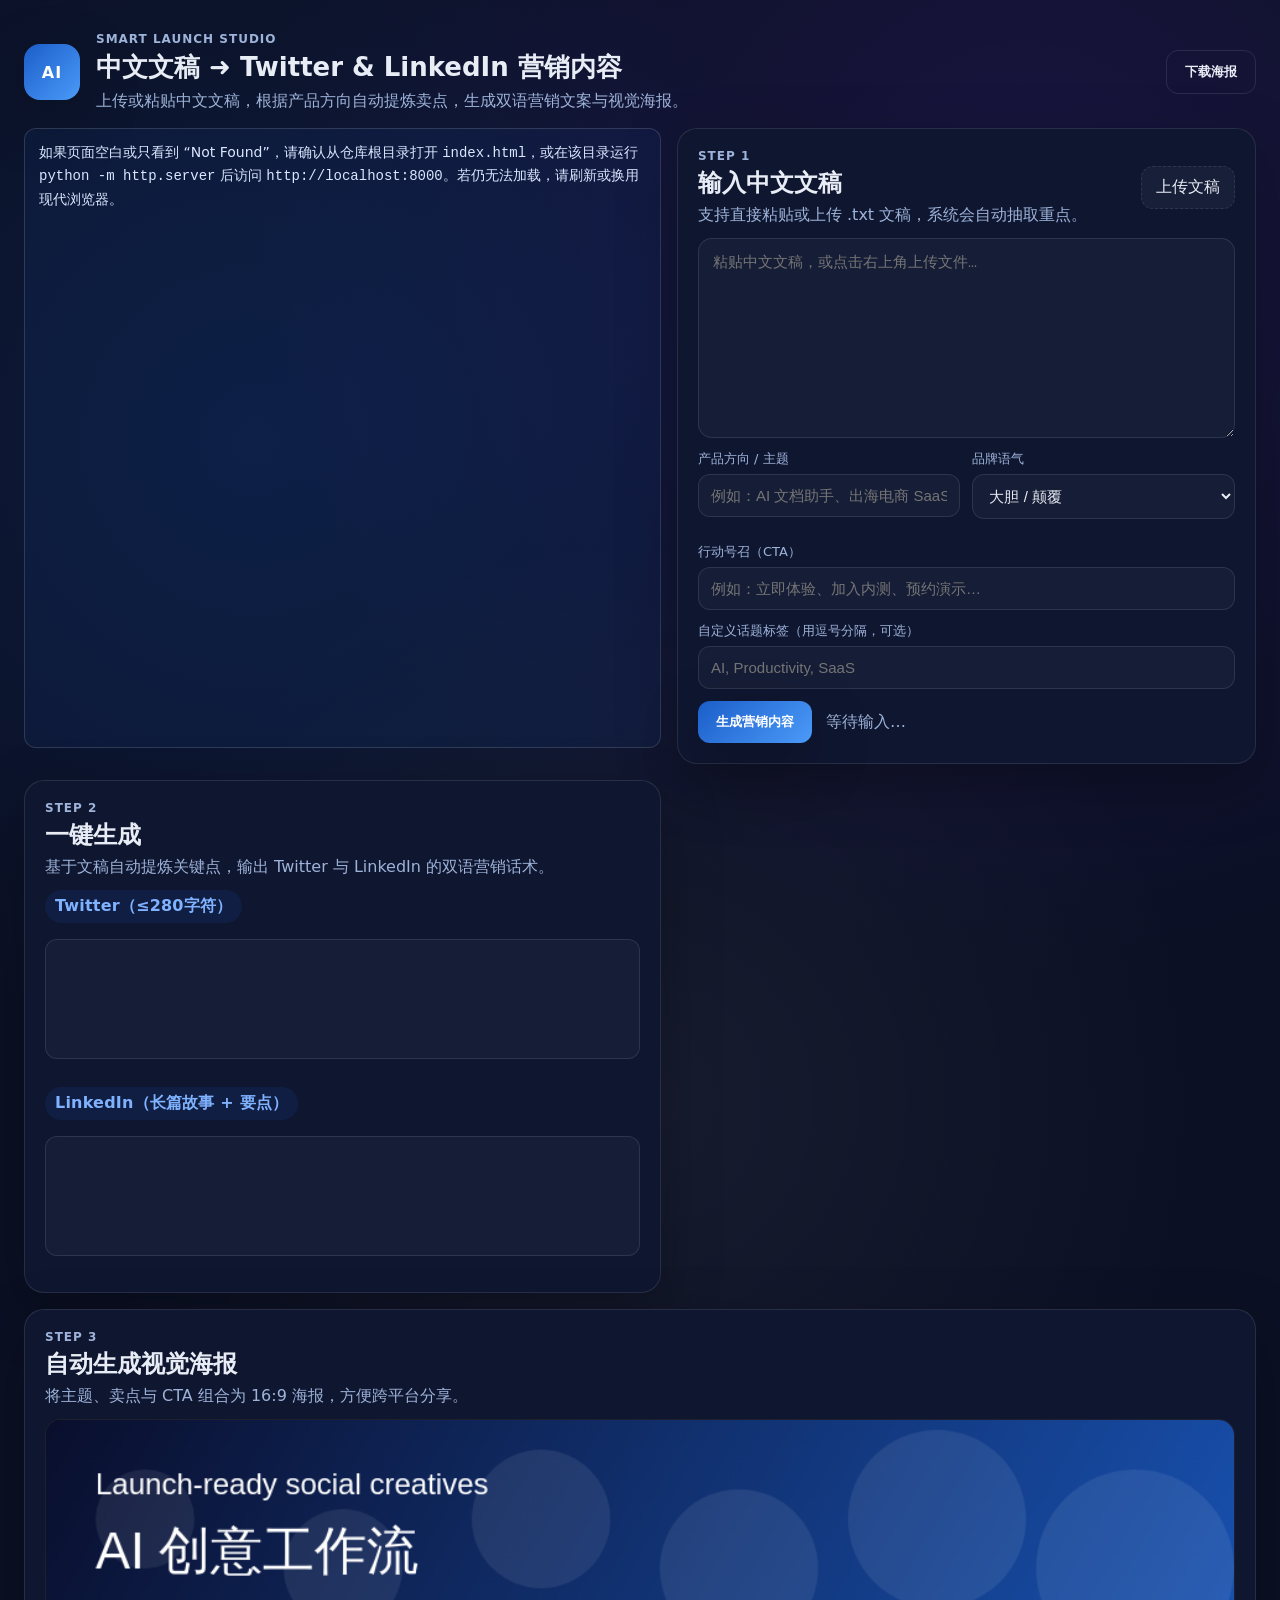
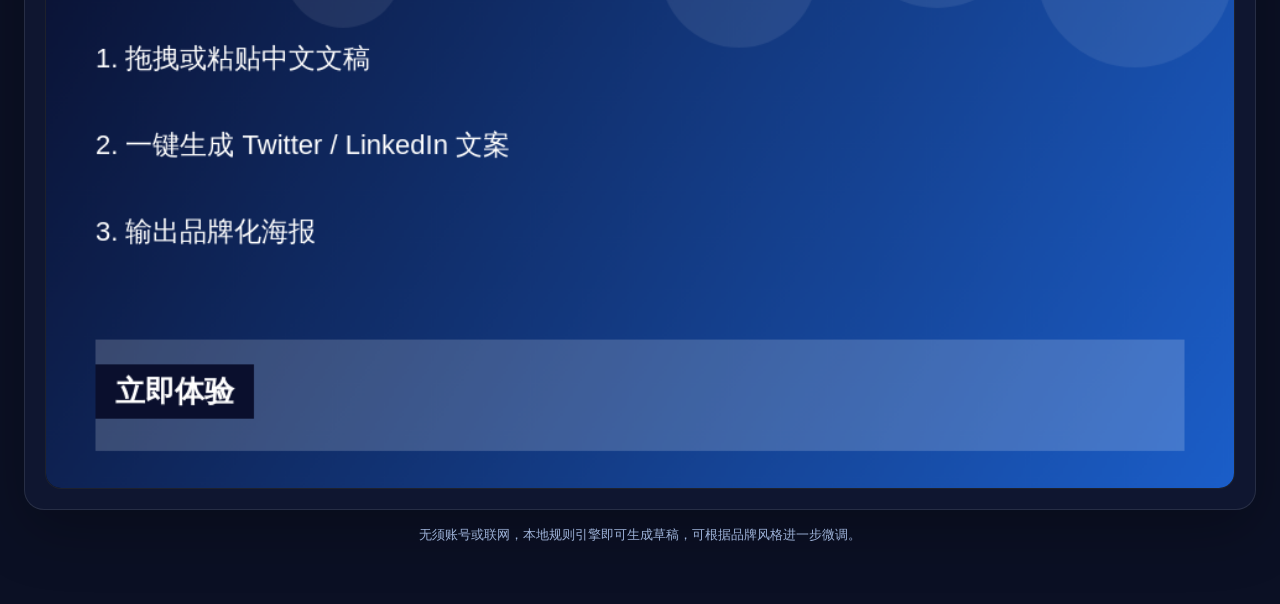
<file: index.html>
<html lang="zh-CN">
  <meta charset="UTF-8" />
  <meta name="viewport" content="width=device-width, initial-scale=1.0" />
  <title>社交媒体营销生成器</title>
  <link rel="stylesheet" href="css/app.css" />
  <noscript>
    <p class="notice">需要开启 JavaScript 才能生成文案和海报，请在浏览器中启用脚本后刷新。</p>
  </noscript>
  <header class="topbar">
    <div class="brand">
      <div class="logo">AI</div>
      <div>
        <p class="eyebrow">Smart Launch Studio</p>
        <h1>中文文稿 ➜ Twitter & LinkedIn 营销内容</h1>
        <p class="lede">上传或粘贴中文文稿，根据产品方向自动提炼卖点，生成双语营销文案与视觉海报。</p>
      </div>
    </div>
    <button id="download-image" class="ghost" type="button">下载海报</button>
  </header>

  <main class="layout">
    <p class="notice">
      如果页面空白或只看到 “Not Found”，请确认从仓库根目录打开 <code>index.html</code>，或在该目录运行
      <code>python -m http.server</code> 后访问 <code>http://localhost:8000</code>。若仍无法加载，请刷新或换用现代浏览器。
    </p>

    <section class="card input-card">
      <div class="card-header">
        <div>
          <p class="eyebrow">Step 1</p>
          <h2>输入中文文稿</h2>
          <p class="hint">支持直接粘贴或上传 .txt 文稿，系统会自动抽取重点。</p>
        </div>
        <label class="upload" for="file-input">
          <input id="file-input" type="file" accept="text/plain" hidden />
          <span>上传文稿</span>
        </label>
      </div>
      <textarea id="manuscript" placeholder="粘贴中文文稿，或点击右上角上传文件…"></textarea>

      <div class="grid">
        <label class="field">
          <span>产品方向 / 主题</span>
          <input id="product" type="text" placeholder="例如：AI 文档助手、出海电商 SaaS、能源物联网…" />
        </label>
        <label class="field">
          <span>品牌语气</span>
          <select id="tone">
            <option value="bold">大胆 / 颠覆</option>
            <option value="trust">可信 / 稳健</option>
            <option value="friendly">亲和 / 有温度</option>
            <option value="visionary">前瞻 / 未来感</option>
          </select>
        </label>
      </div>
      <label class="field">
        <span>行动号召（CTA）</span>
        <input id="cta" type="text" placeholder="例如：立即体验、加入内测、预约演示…" />
      </label>
      <label class="field">
        <span>自定义话题标签（用逗号分隔，可选）</span>
        <input id="hashtags" type="text" placeholder="AI, Productivity, SaaS" />
      </label>
      <div class="actions">
        <button id="generate" type="button">生成营销内容</button>
        <p id="status" class="status">等待输入…</p>
      </div>
    </section>

    <section class="card output-card">
      <div class="card-header">
        <div>
          <p class="eyebrow">Step 2</p>
          <h2>一键生成</h2>
          <p class="hint">基于文稿自动提炼关键点，输出 Twitter 与 LinkedIn 的双语营销话术。</p>
        </div>
      </div>
      <div class="outputs">
        <article>
          <header class="pill">Twitter（≤280字符）</header>
          <pre id="twitter" class="copy"></pre>
        </article>
        <article>
          <header class="pill">LinkedIn（长篇故事 + 要点）</header>
          <pre id="linkedin" class="copy"></pre>
        </article>
      </div>
    </section>

    <section class="card canvas-card">
      <div class="card-header">
        <div>
          <p class="eyebrow">Step 3</p>
          <h2>自动生成视觉海报</h2>
          <p class="hint">将主题、卖点与 CTA 组合为 16:9 海报，方便跨平台分享。</p>
        </div>
      </div>
      <canvas id="poster" width="960" height="540" role="img" aria-label="海报预览"></canvas>
    </section>
  </main>

  <footer class="footer">无须账号或联网，本地规则引擎即可生成草稿，可根据品牌风格进一步微调。</footer>

  <script>
    const manuscriptEl = document.getElementById('manuscript');
    const productEl = document.getElementById('product');
    const toneEl = document.getElementById('tone');
    const ctaEl = document.getElementById('cta');
    const hashtagsEl = document.getElementById('hashtags');
    const twitterEl = document.getElementById('twitter');
    const linkedinEl = document.getElementById('linkedin');
    const statusEl = document.getElementById('status');
    const canvas = document.getElementById('poster');
    const ctx = canvas.getContext('2d');

    const dictionary = {
      '产品': 'product',
      '方案': 'solution',
      '客户': 'customers',
      '增长': 'growth',
      '效率': 'efficiency',
      '安全': 'security',
      '智能': 'AI-powered',
      '平台': 'platform',
      '数据': 'data',
      '体验': 'experience',
      '创新': 'innovation',
      '升级': 'upgrade',
      '发布': 'launch',
      '市场': 'market',
      '团队': 'team',
      '合作': 'collaboration',
      '技术': 'technology',
      '品牌': 'brand',
      '价值': 'value',
      '机会': 'opportunity',
      '未来': 'future',
      '服务': 'service',
      '成本': 'cost',
      '优化': 'optimize',
      '速度': 'speed',
      '可靠': 'reliable',
      '社区': 'community',
      '全球': 'global',
      '用户': 'users',
      '信任': 'trust',
      '故事': 'story',
      '案例': 'use cases',
      '核心': 'core',
      '亮点': 'highlights',
      '行业': 'industry'
    };

    const tones = {
      bold: 'Bold & disruptive',
      trust: 'Trusted & dependable',
      friendly: 'Friendly & helpful',
      visionary: 'Visionary & future-first'
    };

    document.getElementById('file-input').addEventListener('change', (event) => {
      const file = event.target.files?.[0];
      if (!file) return;
      const reader = new FileReader();
      reader.onload = (e) => {
        manuscriptEl.value = e.target?.result || '';
      };
      reader.readAsText(file, 'utf-8');
    });

    const splitSentences = (text) => {
      return text
        .replace(/\s+/g, ' ')
        .split(/[。！？!?]/)
        .map((s) => s.trim())
        .filter(Boolean);
    };

    const translate = (sentence) => {
      return sentence
        .split(/([\s,，。]+)/)
        .map((token) => {
          const translated = dictionary[token];
          if (translated) return translated;
          if (/^[\u4e00-\u9fa5]+$/.test(token)) {
            return token
              .split('')
              .map((ch) => dictionary[ch] || ch)
              .join('');
          }
          return token;
        })
        .join('')
        .replace(/\s{2,}/g, ' ')
        .trim();
    };

    const buildTwitter = (summaryEn, product, tags, toneLabel, cta) => {
      const hashtagPart = tags.length ? ' #' + tags.map((t) => t.trim()).filter(Boolean).join(' #') : '';
      const base = `${toneLabel} ${product ? '｜' + product : ''} ${summaryEn} ${cta ? '· ' + cta : ''}${hashtagPart}`.trim();
      return base.slice(0, 260);
    };

    const buildLinkedIn = (keyPointsZh, summaryEn, product, toneLabel, cta, tags) => {
      const bullets = keyPointsZh
        .slice(0, 4)
        .map((point) => `• ${translate(point)} — ${point}`)
        .join('\n');
      const hashtagPart = tags.length ? '\n\n' + tags.map((t) => '#' + t.trim()).filter(Boolean).join(' ') : '';
      return `${product ? product + '\n' : ''}${toneLabel} story — ${summaryEn}\n\nKey points:\n${bullets}\n\nCTA: ${cta || '了解更多'}${hashtagPart}`.trim();
    };

    const drawPoster = (title, points, cta) => {
      const gradient = ctx.createLinearGradient(0, 0, canvas.width, canvas.height);
      gradient.addColorStop(0, '#0a0f2d');
      gradient.addColorStop(1, '#1b5ec9');
      ctx.fillStyle = gradient;
      ctx.fillRect(0, 0, canvas.width, canvas.height);

      ctx.fillStyle = 'rgba(255,255,255,0.08)';
      for (let i = 0; i < 6; i++) {
        ctx.beginPath();
        ctx.arc(80 + i * 160, 80 + (i % 2) * 40, 40 + i * 8, 0, Math.PI * 2);
        ctx.fill();
      }

      ctx.fillStyle = 'rgba(255,255,255,0.18)';
      ctx.fillRect(40, 420, canvas.width - 80, 90);

      ctx.fillStyle = '#fff';
      ctx.font = '24px "Noto Sans SC", "Microsoft YaHei", sans-serif';
      ctx.fillText('Launch-ready social creatives', 40, 60);

      ctx.font = '42px "Noto Sans SC", "Microsoft YaHei", sans-serif';
      wrapText(ctx, title || '你的产品主题', 40, 120, canvas.width - 80, 48);

      ctx.font = '22px "Noto Sans SC", "Microsoft YaHei", sans-serif';
      const showPoints = points.slice(0, 3);
      let y = 200;
      showPoints.forEach((p, idx) => {
        wrapText(ctx, `${idx + 1}. ${p}`, 40, y, canvas.width - 80, 30);
        y += 70;
      });

      ctx.fillStyle = '#0a0f2d';
      ctx.font = 'bold 24px "Noto Sans SC", "Microsoft YaHei", sans-serif';
      const ctaText = cta || '立即体验 / Book a demo';
      const textWidth = ctx.measureText(ctaText).width;
      ctx.fillRect(40, 440, textWidth + 32, 44);
      ctx.fillStyle = '#fff';
      ctx.fillText(ctaText, 56, 470);
    };

    const wrapText = (context, text, x, y, maxWidth, lineHeight) => {
      const words = text.split('');
      let line = '';
      for (let n = 0; n < words.length; n++) {
        const testLine = line + words[n];
        const metrics = context.measureText(testLine);
        if (metrics.width > maxWidth && n > 0) {
          context.fillText(line, x, y);
          line = words[n];
          y += lineHeight;
        } else {
          line = testLine;
        }
      }
      context.fillText(line, x, y);
    };

    const sanitizeTags = (raw) => raw.split(/[,，]/).map((t) => t.replace(/[^\w\-]/g, '')).filter(Boolean);

    const generate = () => {
      const manuscript = manuscriptEl.value.trim();
      const product = productEl.value.trim();
      const toneLabel = tones[toneEl.value] || tones.friendly;
      const cta = ctaEl.value.trim();
      const tags = sanitizeTags(hashtagsEl.value);

      if (!manuscript) {
        statusEl.textContent = '请粘贴或上传中文文稿';
        return;
      }

      const sentences = splitSentences(manuscript);
      const keyPoints = sentences.slice(0, 6);
      const zhSummary = keyPoints.slice(0, 3).join('，');
      const summaryEn = translate(zhSummary) || 'Reimagine the way you work with AI.';

      const twitterCopy = buildTwitter(summaryEn, product, tags, toneLabel, cta);
      const linkedinCopy = buildLinkedIn(keyPoints, summaryEn, product, toneLabel, cta, tags);

      twitterEl.textContent = twitterCopy;
      linkedinEl.textContent = linkedinCopy;
      statusEl.textContent = '✅ 已生成，可继续微调';

      drawPoster(product || 'AI 创意工作流', keyPoints.length ? keyPoints : ['快速提炼卖点', '生成跨平台营销话术', '自动视觉海报'], cta);
    };

    document.getElementById('generate').addEventListener('click', generate);

    document.getElementById('download-image').addEventListener('click', () => {
      const link = document.createElement('a');
      link.download = 'poster.png';
      link.href = canvas.toDataURL('image/png');
      link.click();
    });

    // Initial render
    drawPoster('AI 创意工作流', ['拖拽或粘贴中文文稿', '一键生成 Twitter / LinkedIn 文案', '输出品牌化海报'], '立即体验');
  </script>
</html>
</file>
<file: css/app.css>
:root {
  --bg: #0b1024;
  --card: #0f1630;
  --accent: #1b5ec9;
  --text: #e8ecf5;
  --muted: #9eb3d9;
  --border: rgba(255, 255, 255, 0.1);
  --shadow: 0 20px 60px rgba(0, 0, 0, 0.25);
}

* {
  box-sizing: border-box;
}

body {
  margin: 0;
  min-height: 100vh;
  font-family: "Inter", "Noto Sans SC", "Microsoft YaHei", system-ui, -apple-system, BlinkMacSystemFont, "Segoe UI", sans-serif;
  background: radial-gradient(circle at 20% 20%, rgba(27, 94, 201, 0.15), transparent 30%),
    radial-gradient(circle at 80% 10%, rgba(119, 55, 255, 0.12), transparent 35%),
    radial-gradient(circle at 50% 50%, rgba(255, 255, 255, 0.05), transparent 45%),
    var(--bg);
  color: var(--text);
  padding: 32px 24px 60px;
}

a {
  color: var(--accent);
}

.topbar {
  display: flex;
  align-items: center;
  justify-content: space-between;
  gap: 16px;
  margin-bottom: 16px;
}

.notice {
  margin: 0 0 16px;
  padding: 12px 14px;
  border-radius: 12px;
  border: 1px solid rgba(255, 255, 255, 0.14);
  background: rgba(27, 94, 201, 0.08);
  color: #dbe7ff;
  font-size: 14px;
  line-height: 1.6;
}

.brand {
  display: flex;
  gap: 16px;
  align-items: center;
}

.logo {
  width: 56px;
  height: 56px;
  border-radius: 16px;
  background: linear-gradient(135deg, #1b5ec9, #4b9af9);
  display: grid;
  place-items: center;
  color: #fff;
  font-weight: 800;
  letter-spacing: 1px;
  box-shadow: var(--shadow);
}

h1 {
  margin: 4px 0;
  font-size: 26px;
}

.lede {
  margin: 6px 0 0;
  color: var(--muted);
}

.eyebrow {
  margin: 0;
  text-transform: uppercase;
  letter-spacing: 1px;
  font-size: 12px;
  color: var(--muted);
  font-weight: 700;
}

.layout {
  display: grid;
  grid-template-columns: 1.1fr 1fr;
  gap: 16px;
}

.card {
  background: var(--card);
  border: 1px solid var(--border);
  border-radius: 20px;
  padding: 20px;
  box-shadow: var(--shadow);
}

.card-header {
  display: flex;
  justify-content: space-between;
  align-items: center;
  margin-bottom: 12px;
  gap: 12px;
}

.card-header h2 {
  margin: 4px 0 6px;
}

.hint {
  margin: 0;
  color: var(--muted);
}

.upload {
  cursor: pointer;
  padding: 10px 14px;
  border: 1px dashed var(--border);
  border-radius: 12px;
  color: var(--text);
  background: rgba(255, 255, 255, 0.04);
  transition: border-color 0.2s ease, background 0.2s ease;
}

.upload:hover {
  border-color: rgba(27, 94, 201, 0.7);
  background: rgba(27, 94, 201, 0.08);
}

textarea {
  width: 100%;
  min-height: 200px;
  resize: vertical;
  padding: 14px;
  border-radius: 14px;
  border: 1px solid var(--border);
  background: rgba(255, 255, 255, 0.03);
  color: var(--text);
  font-size: 15px;
}

.field {
  display: flex;
  flex-direction: column;
  gap: 6px;
  margin: 12px 0;
}

.field span {
  color: var(--muted);
  font-size: 13px;
}

input, select {
  width: 100%;
  padding: 12px;
  border-radius: 12px;
  border: 1px solid var(--border);
  background: rgba(255, 255, 255, 0.03);
  color: var(--text);
  font-size: 15px;
}

.grid {
  display: grid;
  grid-template-columns: repeat(auto-fit, minmax(240px, 1fr));
  gap: 12px;
}

.actions {
  display: flex;
  align-items: center;
  gap: 14px;
}

button {
  cursor: pointer;
  border: none;
  border-radius: 12px;
  padding: 12px 18px;
  font-weight: 700;
  background: linear-gradient(135deg, #1b5ec9, #4b9af9);
  color: #fff;
  box-shadow: var(--shadow);
}

button.ghost {
  background: transparent;
  border: 1px solid var(--border);
  color: var(--text);
  box-shadow: none;
}

.status {
  margin: 0;
  color: var(--muted);
}

.outputs {
  display: grid;
  grid-template-columns: 1fr;
  gap: 12px;
}

.copy {
  background: rgba(255, 255, 255, 0.03);
  border: 1px solid var(--border);
  border-radius: 12px;
  padding: 14px;
  min-height: 120px;
  color: var(--text);
  white-space: pre-wrap;
  font-family: "Fira Code", "SFMono-Regular", Consolas, monospace;
}

.pill {
  display: inline-flex;
  padding: 6px 10px;
  border-radius: 999px;
  background: rgba(27, 94, 201, 0.12);
  color: #7fb2ff;
  font-weight: 700;
  letter-spacing: 0.2px;
}

.canvas-card {
  grid-column: 1 / -1;
}

#poster {
  width: 100%;
  border-radius: 16px;
  border: 1px solid var(--border);
  background: #050814;
}

.footer {
  margin-top: 16px;
  color: var(--muted);
  text-align: center;
  font-size: 13px;
}

@media (max-width: 960px) {
  .layout {
    grid-template-columns: 1fr;
  }

  .topbar {
    flex-direction: column;
    align-items: flex-start;
  }

  .brand {
    align-items: center;
  }

  .card {
    padding: 16px;
  }
}
</file>
